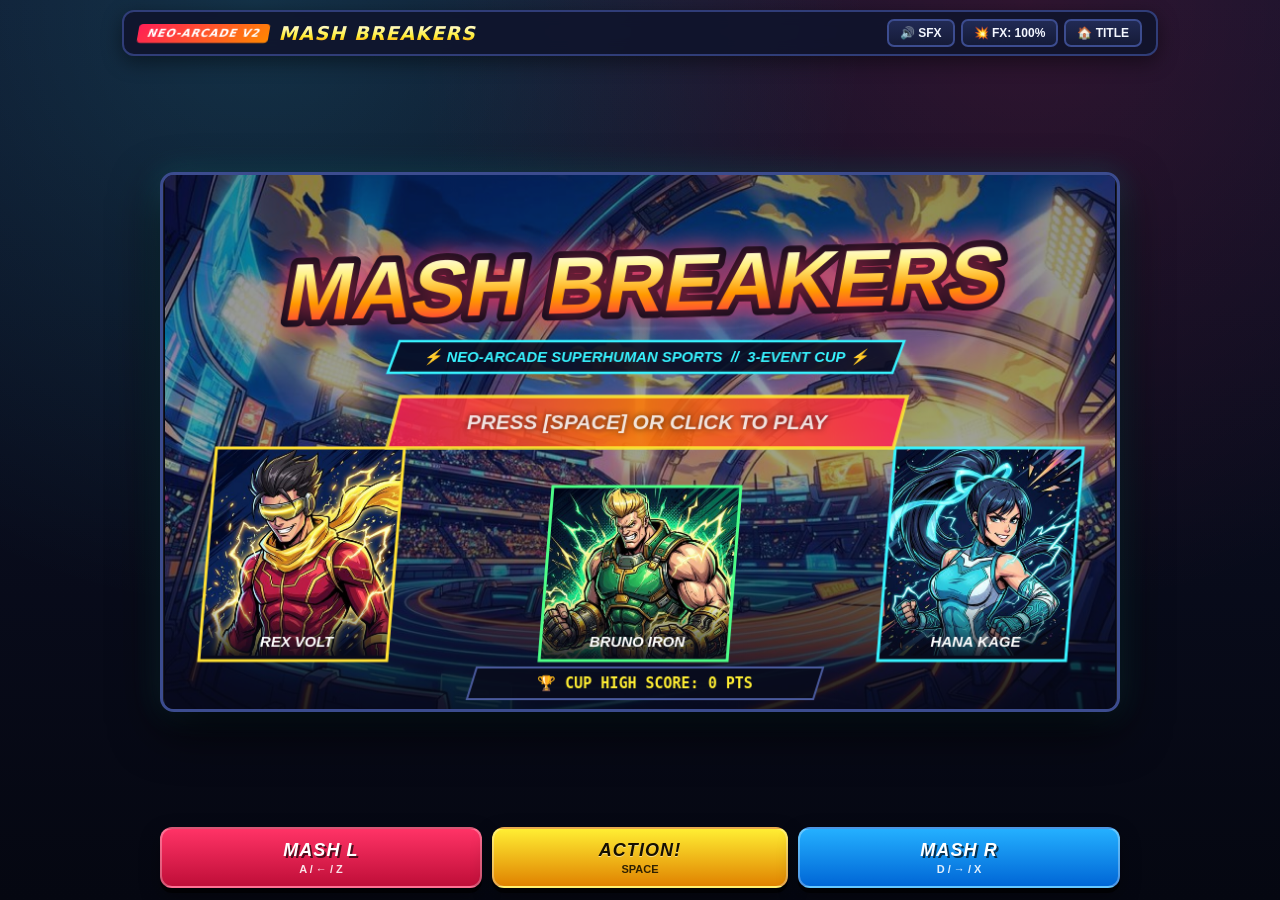
<file: index.html>
<!DOCTYPE html>
<html lang="ko">
<head>
  <meta charset="UTF-8" />
  <meta name="viewport" content="width=device-width, initial-scale=1.0, maximum-scale=1.0, user-scalable=no" />
  <title>MASH BREAKERS — Neo-Arcade Superhuman Sports</title>
  <link rel="stylesheet" href="style.css" />
</head>
<body>
  <div id="arcade-shell">
    <header id="top-bar">
      <div class="brand">
        <span class="badge">NEO-ARCADE V2</span>
        <h1>MASH BREAKERS</h1>
      </div>
      <div class="controls-bar">
        <button id="btn-sound" class="icon-btn" title="사운드 켜기/끄기">🔊 SFX</button>
        <button id="btn-shake" class="icon-btn" title="화면 흔들림/번쩍임 줄이기">💥 FX: 100%</button>
        <button id="btn-home" class="icon-btn" title="타이틀로 이동">🏠 TITLE</button>
      </div>
    </header>

    <main id="stage-wrap">
      <canvas id="game-canvas" width="960" height="540"></canvas>
      <div id="ad-overlay" class="hidden" aria-live="polite">
        <div class="ad-box">
          <div class="ad-tag">PORTAL SDK DEMO (Poki / CrazyGames)</div>
          <h2 id="ad-title">REWARDED AD SIMULATOR</h2>
          <p id="ad-desc">실제 포털 배포 시 여기서 보상형 광고가 재생됩니다.</p>
          <div class="ad-bar"><div id="ad-progress"></div></div>
        </div>
      </div>
    </main>

    <!-- PC Key Hint + Mobile Arcade Touch Deck -->
    <footer id="touch-deck">
      <button id="pad-left" class="arcade-btn btn-red" data-input="left">
        <span class="btn-label">MASH L</span>
        <span class="btn-key">A / ← / Z</span>
      </button>
      <button id="pad-action" class="arcade-btn btn-yellow" data-input="action">
        <span class="btn-label">ACTION!</span>
        <span class="btn-key">SPACE</span>
      </button>
      <button id="pad-right" class="arcade-btn btn-blue" data-input="right">
        <span class="btn-label">MASH R</span>
        <span class="btn-key">D / → / X</span>
      </button>
    </footer>
  </div>

  <script src="src/sdk.js"></script>
  <script src="src/audio.js"></script>
  <script src="src/juice.js"></script>
  <script src="src/sprites.js"></script>
  <script src="src/events.js"></script>
  <script src="src/main.js"></script>
</body>
</html>
</file>
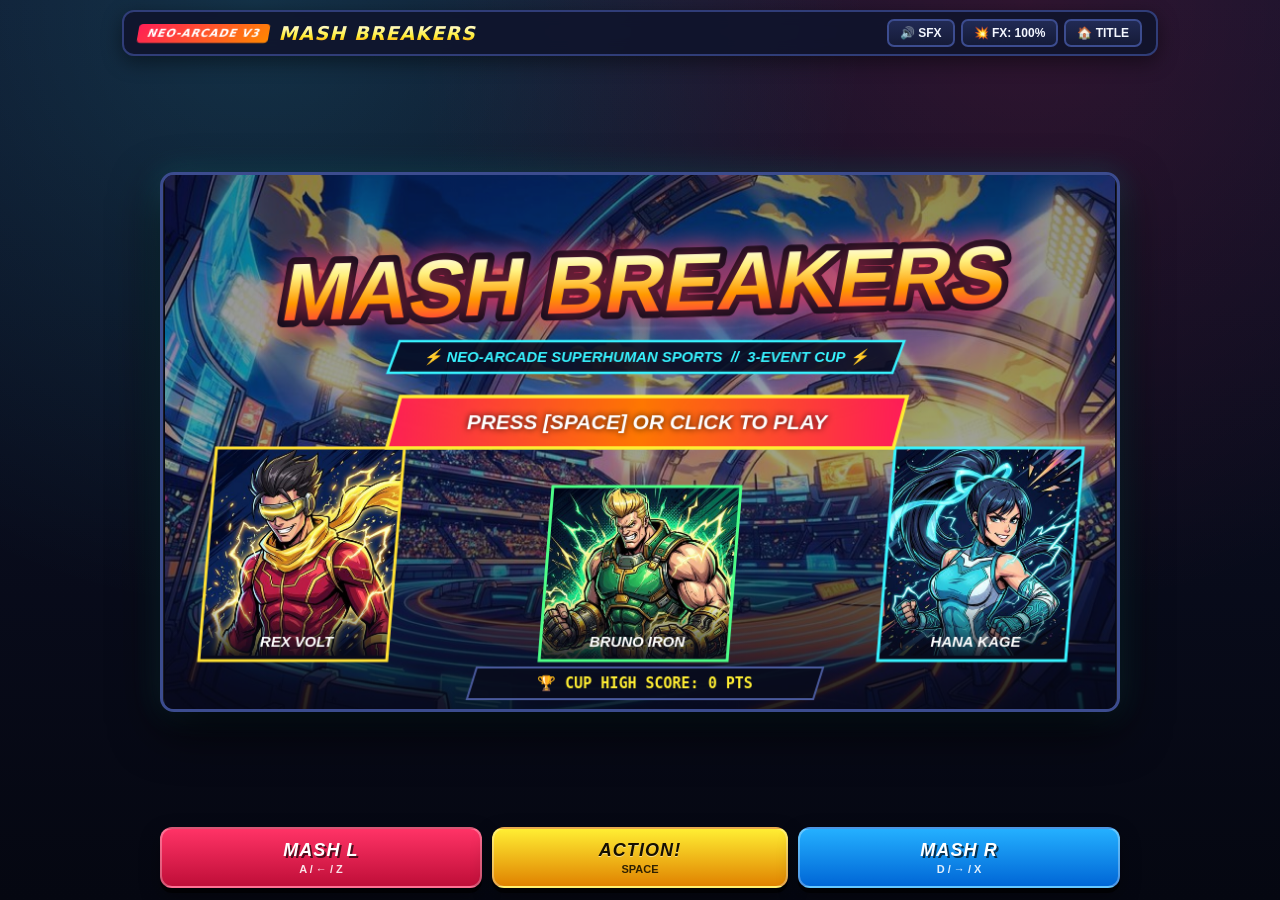
<file: v3/index.html>
<!DOCTYPE html>
<html lang="ko">
<head>
  <meta charset="UTF-8" />
  <meta name="viewport" content="width=device-width, initial-scale=1.0, maximum-scale=1.0, user-scalable=no" />
  <title>MASH BREAKERS — Neo-Arcade Superhuman Sports</title>
  <link rel="stylesheet" href="style.css" />
</head>
<body>
  <div id="arcade-shell">
    <header id="top-bar">
      <div class="brand">
        <span class="badge">NEO-ARCADE V3</span>
        <h1>MASH BREAKERS</h1>
      </div>
      <div class="controls-bar">
        <button id="btn-sound" class="icon-btn" title="사운드 켜기/끄기">🔊 SFX</button>
        <button id="btn-shake" class="icon-btn" title="화면 흔들림/번쩍임 줄이기">💥 FX: 100%</button>
        <button id="btn-home" class="icon-btn" title="타이틀로 이동">🏠 TITLE</button>
      </div>
    </header>

    <main id="stage-wrap">
      <canvas id="game-canvas" width="960" height="540"></canvas>
      <div id="ad-overlay" class="hidden" aria-live="polite">
        <div class="ad-box">
          <div class="ad-tag">PORTAL SDK DEMO (Poki / CrazyGames)</div>
          <h2 id="ad-title">REWARDED AD SIMULATOR</h2>
          <p id="ad-desc">실제 포털 배포 시 여기서 보상형 광고가 재생됩니다.</p>
          <div class="ad-bar"><div id="ad-progress"></div></div>
        </div>
      </div>
    </main>

    <!-- PC Key Hint + Mobile Arcade Touch Deck -->
    <footer id="touch-deck">
      <button id="pad-left" class="arcade-btn btn-red" data-input="left">
        <span class="btn-label">MASH L</span>
        <span class="btn-key">A / ← / Z</span>
      </button>
      <button id="pad-action" class="arcade-btn btn-yellow" data-input="action">
        <span class="btn-label">ACTION!</span>
        <span class="btn-key">SPACE</span>
      </button>
      <button id="pad-right" class="arcade-btn btn-blue" data-input="right">
        <span class="btn-label">MASH R</span>
        <span class="btn-key">D / → / X</span>
      </button>
    </footer>
  </div>

  <script src="src/sdk.js"></script>
  <script src="src/audio.js"></script>
  <script src="src/juice.js"></script>
  <script src="src/sprites.js"></script>
  <script src="src/events.js"></script>
  <script src="src/main.js"></script>
</body>
</html>
</file>
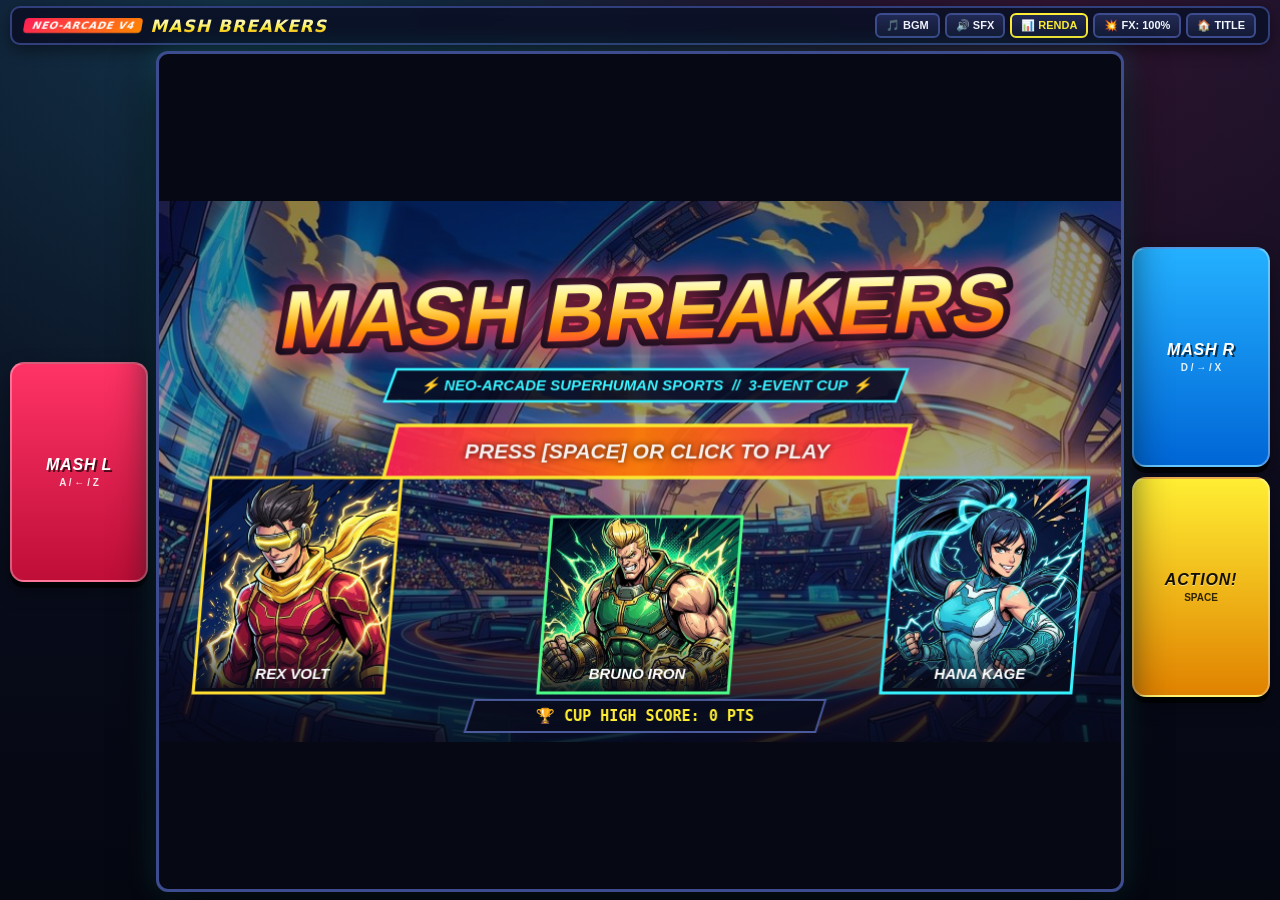
<file: v4/index.html>
<!DOCTYPE html>
<html lang="ko">
<head>
  <meta charset="UTF-8" />
  <meta name="viewport" content="width=device-width, initial-scale=1.0, maximum-scale=1.0, user-scalable=no, viewport-fit=cover" />
  <title>MASH BREAKERS V4 — Landscape Neo-Arcade Sports</title>
  <link rel="stylesheet" href="style.css" />
</head>
<body>
  <div id="arcade-shell">
    <header id="top-bar">
      <div class="brand">
        <span class="badge">NEO-ARCADE V4</span>
        <h1>MASH BREAKERS</h1>
      </div>
      <div class="controls-bar">
        <button id="btn-bgm" class="icon-btn" title="BGM 켜기/끄기">🎵 BGM</button>
        <button id="btn-sound" class="icon-btn" title="효과음/보이스 켜기/끄기">🔊 SFX</button>
        <button id="btn-renda" class="icon-btn" title="RENDA 연타 모니터 표시">📊 RENDA</button>
        <button id="btn-shake" class="icon-btn" title="화면 흔들림/번쩍임 줄이기">💥 FX: 100%</button>
        <button id="btn-home" class="icon-btn" title="타이틀로 이동">🏠 TITLE</button>
      </div>
    </header>

    <div id="landscape-deck">
      <!-- Left Landscape Wing (MASH L) -->
      <aside class="side-wing wing-left">
        <button id="pad-left" class="arcade-btn btn-red" data-input="left">
          <span class="btn-label">MASH L</span>
          <span class="btn-key">A / ← / Z</span>
        </button>
      </aside>

      <!-- Center 16:9 Widescreen Arcade Stage -->
      <main id="stage-wrap">
        <canvas id="game-canvas" width="960" height="540"></canvas>
        <div id="ad-overlay" class="hidden" aria-live="polite">
          <div class="ad-box">
            <div class="ad-tag">PORTAL SDK DEMO (Poki / CrazyGames)</div>
            <h2 id="ad-title">REWARDED AD SIMULATOR</h2>
            <p id="ad-desc">실제 포털 배포 시 여기서 보상형 광고가 재생됩니다.</p>
            <div class="ad-bar"><div id="ad-progress"></div></div>
          </div>
        </div>
      </main>

      <!-- Right Landscape Wing (MASH R + ACTION) -->
      <aside class="side-wing wing-right">
        <button id="pad-right" class="arcade-btn btn-blue" data-input="right">
          <span class="btn-label">MASH R</span>
          <span class="btn-key">D / → / X</span>
        </button>
        <button id="pad-action" class="arcade-btn btn-yellow" data-input="action">
          <span class="btn-label">ACTION!</span>
          <span class="btn-key">SPACE</span>
        </button>
      </aside>
    </div>
  </div>

  <script src="src/sdk.js"></script>
  <script src="src/renda.js"></script>
  <script src="src/audio.js"></script>
  <script src="src/juice.js"></script>
  <script src="src/sprites.js"></script>
  <script src="src/events.js"></script>
  <script src="src/main.js"></script>
</body>
</html>
</file>
<file: style.css>
* {
  box-sizing: border-box;
  margin: 0;
  padding: 0;
  user-select: none;
  -webkit-user-select: none;
  -webkit-touch-callout: none;
}

:root {
  --bg: #070914;
  --panel: rgba(15, 20, 44, 0.88);
  --border: #303d78;
  --text: #f4f7ff;
  --muted: #98a8d8;
  --accent: #ffee33;
  --cyan: #38f3ff;
  --red: #ff2255;
  --blue: #1496ff;
}

html, body {
  width: 100%;
  height: 100%;
  background:
    radial-gradient(circle at 20% 0%, rgba(56, 243, 255, 0.14) 0%, transparent 45%),
    radial-gradient(circle at 80% 0%, rgba(255, 34, 85, 0.14) 0%, transparent 45%),
    linear-gradient(180deg, #0e132b 0%, #050711 100%);
  color: var(--text);
  font-family: "Segoe UI", "Malgun Gothic", system-ui, -apple-system, sans-serif;
  overflow: hidden;
  touch-action: manipulation;
}

#arcade-shell {
  display: flex;
  flex-direction: column;
  align-items: center;
  justify-content: space-between;
  width: 100%;
  height: 100dvh;
  max-width: 1060px;
  margin: 0 auto;
  padding: 10px 12px 12px;
  gap: 8px;
}

#top-bar {
  width: 100%;
  display: flex;
  align-items: center;
  justify-content: space-between;
  background: var(--panel);
  backdrop-filter: blur(8px);
  border: 2px solid var(--border);
  border-radius: 12px;
  padding: 7px 14px;
  box-shadow: 0 6px 20px rgba(0, 0, 0, 0.45);
}

.brand {
  display: flex;
  align-items: center;
  gap: 10px;
}

.brand .badge {
  background: linear-gradient(135deg, #ff1e56, #ff8800);
  color: #fff;
  font-size: 11px;
  font-weight: 900;
  font-style: italic;
  letter-spacing: 0.08em;
  padding: 3px 9px;
  border-radius: 4px;
  transform: skewX(-10deg);
}

.brand h1 {
  font-size: 19px;
  font-weight: 900;
  font-style: italic;
  letter-spacing: 0.06em;
  background: linear-gradient(180deg, #ffffff 0%, #ffee33 65%, #ff8800 100%);
  -webkit-background-clip: text;
  -webkit-text-fill-color: transparent;
}

.controls-bar {
  display: flex;
  gap: 6px;
}

.icon-btn {
  background: linear-gradient(180deg, #212a54 0%, #151b38 100%);
  color: var(--text);
  border: 2px solid #3c4c8f;
  border-radius: 7px;
  padding: 5px 11px;
  font-size: 12px;
  font-weight: 800;
  cursor: pointer;
  transition: transform 0.08s ease, border-color 0.14s ease, box-shadow 0.14s ease;
}

.icon-btn:hover {
  border-color: var(--cyan);
  box-shadow: 0 0 12px rgba(56, 243, 255, 0.25);
}

.icon-btn:active {
  transform: translateY(2px);
}

#stage-wrap {
  position: relative;
  width: 100%;
  flex: 1 1 auto;
  min-height: 0;
  display: flex;
  align-items: center;
  justify-content: center;
}

#game-canvas {
  width: 100%;
  height: 100%;
  max-width: 960px;
  max-height: 540px;
  aspect-ratio: 16 / 9;
  object-fit: contain;
  background: #060814;
  border: 3px solid #3c4c8f;
  border-radius: 14px;
  box-shadow:
    0 18px 48px rgba(0, 0, 0, 0.75),
    0 0 30px rgba(56, 243, 255, 0.18),
    inset 0 0 0 1px rgba(255, 255, 255, 0.08);
  cursor: pointer;
}

#ad-overlay {
  position: absolute;
  inset: 0;
  background: rgba(5, 7, 18, 0.9);
  backdrop-filter: blur(6px);
  display: flex;
  align-items: center;
  justify-content: center;
  border-radius: 14px;
  z-index: 20;
}

#ad-overlay.hidden {
  display: none;
}

.ad-box {
  width: min(440px, 90%);
  background: #141936;
  border: 3px solid var(--accent);
  border-radius: 14px;
  padding: 24px;
  text-align: center;
  box-shadow: 0 14px 36px rgba(0, 0, 0, 0.75);
}

.ad-tag {
  display: inline-block;
  font-size: 11px;
  font-weight: 900;
  color: #090b18;
  background: var(--accent);
  padding: 3px 9px;
  border-radius: 4px;
  margin-bottom: 10px;
}

.ad-box h2 {
  font-size: 20px;
  margin-bottom: 8px;
}

.ad-box p {
  font-size: 13px;
  color: var(--muted);
  margin-bottom: 16px;
}

.ad-bar {
  width: 100%;
  height: 12px;
  background: #090c1c;
  border-radius: 6px;
  overflow: hidden;
  border: 1px solid #3c4c8f;
}

#ad-progress {
  width: 0%;
  height: 100%;
  background: linear-gradient(90deg, #ff2255, #ffee33, #38f3ff);
  transition: width 0.08s linear;
}

#touch-deck {
  width: 100%;
  max-width: 960px;
  display: grid;
  grid-template-columns: 1fr 0.92fr 1fr;
  gap: 10px;
}

.arcade-btn {
  display: flex;
  flex-direction: column;
  align-items: center;
  justify-content: center;
  padding: 11px 8px;
  border-radius: 12px;
  border: 2px solid rgba(255, 255, 255, 0.3);
  color: #fff;
  cursor: pointer;
  box-shadow: 0 5px 0 rgba(0, 0, 0, 0.7), 0 8px 20px rgba(0, 0, 0, 0.35);
  transition: transform 0.05s ease, box-shadow 0.05s ease, filter 0.05s ease;
}

.arcade-btn .btn-label {
  font-size: 18px;
  font-weight: 900;
  font-style: italic;
  letter-spacing: 0.06em;
  text-shadow: 2px 2px 0 rgba(0, 0, 0, 0.65);
}

.arcade-btn .btn-key {
  font-size: 11px;
  font-weight: 800;
  opacity: 0.88;
  margin-top: 2px;
}

.btn-red {
  background: linear-gradient(180deg, #ff3366 0%, #bf0e38 100%);
}

.btn-blue {
  background: linear-gradient(180deg, #24b0ff 0%, #0066d6 100%);
}

.btn-yellow {
  background: linear-gradient(180deg, #ffee33 0%, #e08200 100%);
  color: #161000;
}

.btn-yellow .btn-label {
  text-shadow: 0 1px 0 rgba(255, 255, 255, 0.5);
}

.arcade-btn:active,
.arcade-btn.pressed {
  transform: translateY(4px);
  box-shadow: 0 1px 0 rgba(0, 0, 0, 0.75);
  filter: brightness(1.18);
}

@media (max-width: 640px) {
  .brand h1 { font-size: 15px; }
  .brand .badge { display: none; }
  .arcade-btn { padding: 14px 4px; }
  .arcade-btn .btn-label { font-size: 15px; }
}
</file>
<file: v3/style.css>
* {
  box-sizing: border-box;
  margin: 0;
  padding: 0;
  user-select: none;
  -webkit-user-select: none;
  -webkit-touch-callout: none;
}

:root {
  --bg: #070914;
  --panel: rgba(15, 20, 44, 0.88);
  --border: #303d78;
  --text: #f4f7ff;
  --muted: #98a8d8;
  --accent: #ffee33;
  --cyan: #38f3ff;
  --red: #ff2255;
  --blue: #1496ff;
}

html, body {
  width: 100%;
  height: 100%;
  background:
    radial-gradient(circle at 20% 0%, rgba(56, 243, 255, 0.14) 0%, transparent 45%),
    radial-gradient(circle at 80% 0%, rgba(255, 34, 85, 0.14) 0%, transparent 45%),
    linear-gradient(180deg, #0e132b 0%, #050711 100%);
  color: var(--text);
  font-family: "Segoe UI", "Malgun Gothic", system-ui, -apple-system, sans-serif;
  overflow: hidden;
  touch-action: manipulation;
}

#arcade-shell {
  display: flex;
  flex-direction: column;
  align-items: center;
  justify-content: space-between;
  width: 100%;
  height: 100dvh;
  max-width: 1060px;
  margin: 0 auto;
  padding: 10px 12px 12px;
  gap: 8px;
}

#top-bar {
  width: 100%;
  display: flex;
  align-items: center;
  justify-content: space-between;
  background: var(--panel);
  backdrop-filter: blur(8px);
  border: 2px solid var(--border);
  border-radius: 12px;
  padding: 7px 14px;
  box-shadow: 0 6px 20px rgba(0, 0, 0, 0.45);
}

.brand {
  display: flex;
  align-items: center;
  gap: 10px;
}

.brand .badge {
  background: linear-gradient(135deg, #ff1e56, #ff8800);
  color: #fff;
  font-size: 11px;
  font-weight: 900;
  font-style: italic;
  letter-spacing: 0.08em;
  padding: 3px 9px;
  border-radius: 4px;
  transform: skewX(-10deg);
}

.brand h1 {
  font-size: 19px;
  font-weight: 900;
  font-style: italic;
  letter-spacing: 0.06em;
  background: linear-gradient(180deg, #ffffff 0%, #ffee33 65%, #ff8800 100%);
  -webkit-background-clip: text;
  -webkit-text-fill-color: transparent;
}

.controls-bar {
  display: flex;
  gap: 6px;
}

.icon-btn {
  background: linear-gradient(180deg, #212a54 0%, #151b38 100%);
  color: var(--text);
  border: 2px solid #3c4c8f;
  border-radius: 7px;
  padding: 5px 11px;
  font-size: 12px;
  font-weight: 800;
  cursor: pointer;
  transition: transform 0.08s ease, border-color 0.14s ease, box-shadow 0.14s ease;
}

.icon-btn:hover {
  border-color: var(--cyan);
  box-shadow: 0 0 12px rgba(56, 243, 255, 0.25);
}

.icon-btn:active {
  transform: translateY(2px);
}

#stage-wrap {
  position: relative;
  width: 100%;
  flex: 1 1 auto;
  min-height: 0;
  display: flex;
  align-items: center;
  justify-content: center;
}

#game-canvas {
  width: 100%;
  height: 100%;
  max-width: 960px;
  max-height: 540px;
  aspect-ratio: 16 / 9;
  object-fit: contain;
  background: #060814;
  border: 3px solid #3c4c8f;
  border-radius: 14px;
  box-shadow:
    0 18px 48px rgba(0, 0, 0, 0.75),
    0 0 30px rgba(56, 243, 255, 0.18),
    inset 0 0 0 1px rgba(255, 255, 255, 0.08);
  cursor: pointer;
}

#ad-overlay {
  position: absolute;
  inset: 0;
  background: rgba(5, 7, 18, 0.9);
  backdrop-filter: blur(6px);
  display: flex;
  align-items: center;
  justify-content: center;
  border-radius: 14px;
  z-index: 20;
}

#ad-overlay.hidden {
  display: none;
}

.ad-box {
  width: min(440px, 90%);
  background: #141936;
  border: 3px solid var(--accent);
  border-radius: 14px;
  padding: 24px;
  text-align: center;
  box-shadow: 0 14px 36px rgba(0, 0, 0, 0.75);
}

.ad-tag {
  display: inline-block;
  font-size: 11px;
  font-weight: 900;
  color: #090b18;
  background: var(--accent);
  padding: 3px 9px;
  border-radius: 4px;
  margin-bottom: 10px;
}

.ad-box h2 {
  font-size: 20px;
  margin-bottom: 8px;
}

.ad-box p {
  font-size: 13px;
  color: var(--muted);
  margin-bottom: 16px;
}

.ad-bar {
  width: 100%;
  height: 12px;
  background: #090c1c;
  border-radius: 6px;
  overflow: hidden;
  border: 1px solid #3c4c8f;
}

#ad-progress {
  width: 0%;
  height: 100%;
  background: linear-gradient(90deg, #ff2255, #ffee33, #38f3ff);
  transition: width 0.08s linear;
}

#touch-deck {
  width: 100%;
  max-width: 960px;
  display: grid;
  grid-template-columns: 1fr 0.92fr 1fr;
  gap: 10px;
}

.arcade-btn {
  display: flex;
  flex-direction: column;
  align-items: center;
  justify-content: center;
  padding: 11px 8px;
  border-radius: 12px;
  border: 2px solid rgba(255, 255, 255, 0.3);
  color: #fff;
  cursor: pointer;
  box-shadow: 0 5px 0 rgba(0, 0, 0, 0.7), 0 8px 20px rgba(0, 0, 0, 0.35);
  transition: transform 0.05s ease, box-shadow 0.05s ease, filter 0.05s ease;
}

.arcade-btn .btn-label {
  font-size: 18px;
  font-weight: 900;
  font-style: italic;
  letter-spacing: 0.06em;
  text-shadow: 2px 2px 0 rgba(0, 0, 0, 0.65);
}

.arcade-btn .btn-key {
  font-size: 11px;
  font-weight: 800;
  opacity: 0.88;
  margin-top: 2px;
}

.btn-red {
  background: linear-gradient(180deg, #ff3366 0%, #bf0e38 100%);
}

.btn-blue {
  background: linear-gradient(180deg, #24b0ff 0%, #0066d6 100%);
}

.btn-yellow {
  background: linear-gradient(180deg, #ffee33 0%, #e08200 100%);
  color: #161000;
}

.btn-yellow .btn-label {
  text-shadow: 0 1px 0 rgba(255, 255, 255, 0.5);
}

.arcade-btn:active,
.arcade-btn.pressed {
  transform: translateY(4px);
  box-shadow: 0 1px 0 rgba(0, 0, 0, 0.75);
  filter: brightness(1.18);
}

@media (max-width: 640px) {
  .brand h1 { font-size: 15px; }
  .brand .badge { display: none; }
  .arcade-btn { padding: 14px 4px; }
  .arcade-btn .btn-label { font-size: 15px; }
}
</file>
<file: v4/style.css>
* {
  box-sizing: border-box;
  margin: 0;
  padding: 0;
  user-select: none;
  -webkit-user-select: none;
  -webkit-touch-callout: none;
}

:root {
  --bg: #060812;
  --panel: rgba(12, 17, 38, 0.9);
  --border: #31407c;
  --text: #f4f7ff;
  --muted: #98a8d8;
  --accent: #ffee33;
  --cyan: #38f3ff;
  --red: #ff2255;
  --blue: #1496ff;
}

html, body {
  width: 100%;
  height: 100%;
  background:
    radial-gradient(circle at 18% 0%, rgba(56, 243, 255, 0.14) 0%, transparent 45%),
    radial-gradient(circle at 82% 0%, rgba(255, 34, 85, 0.14) 0%, transparent 45%),
    linear-gradient(180deg, #0d1229 0%, #050711 100%);
  color: var(--text);
  font-family: "Segoe UI", "Malgun Gothic", system-ui, -apple-system, sans-serif;
  overflow: hidden;
  touch-action: manipulation;
}

#arcade-shell {
  display: flex;
  flex-direction: column;
  width: 100%;
  height: 100dvh;
  max-width: 1380px;
  margin: 0 auto;
  padding: 6px 10px 8px;
  gap: 6px;
}

#top-bar {
  width: 100%;
  flex: 0 0 auto;
  display: flex;
  align-items: center;
  justify-content: space-between;
  background: var(--panel);
  backdrop-filter: blur(8px);
  border: 2px solid var(--border);
  border-radius: 10px;
  padding: 5px 12px;
  box-shadow: 0 5px 16px rgba(0, 0, 0, 0.45);
}

.brand {
  display: flex;
  align-items: center;
  gap: 8px;
}

.brand .badge {
  background: linear-gradient(135deg, #ff1e56, #ff8800);
  color: #fff;
  font-size: 10px;
  font-weight: 900;
  font-style: italic;
  letter-spacing: 0.08em;
  padding: 2px 8px;
  border-radius: 4px;
  transform: skewX(-10deg);
}

.brand h1 {
  font-size: 17px;
  font-weight: 900;
  font-style: italic;
  letter-spacing: 0.06em;
  background: linear-gradient(180deg, #ffffff 0%, #ffee33 65%, #ff8800 100%);
  -webkit-background-clip: text;
  -webkit-text-fill-color: transparent;
}

.controls-bar {
  display: flex;
  gap: 5px;
  flex-wrap: wrap;
}

.icon-btn {
  background: linear-gradient(180deg, #212a54 0%, #141a36 100%);
  color: var(--text);
  border: 2px solid #3c4c8f;
  border-radius: 6px;
  padding: 4px 9px;
  font-size: 11px;
  font-weight: 800;
  cursor: pointer;
  transition: transform 0.07s ease, border-color 0.14s ease, box-shadow 0.14s ease;
}

.icon-btn:hover {
  border-color: var(--cyan);
  box-shadow: 0 0 10px rgba(56, 243, 255, 0.25);
}

.icon-btn.active {
  border-color: var(--accent);
  color: var(--accent);
}

.icon-btn:active {
  transform: translateY(2px);
}

/* LANDSCAPE WIDESCREEN ARCADE DECK (Left Wing | 16:9 Stage | Right Wing) */
#landscape-deck {
  flex: 1 1 auto;
  min-height: 0;
  width: 100%;
  display: grid;
  grid-template-columns: minmax(96px, 138px) 1fr minmax(96px, 138px);
  gap: 8px;
  align-items: stretch;
}

.side-wing {
  display: flex;
  flex-direction: column;
  justify-content: center;
  gap: 10px;
}

#stage-wrap {
  position: relative;
  width: 100%;
  height: 100%;
  min-width: 0;
  min-height: 0;
  display: flex;
  align-items: center;
  justify-content: center;
}

#game-canvas {
  width: 100%;
  height: 100%;
  max-width: 100%;
  max-height: 100%;
  aspect-ratio: 16 / 9;
  object-fit: contain;
  background: #060814;
  border: 3px solid #3c4c8f;
  border-radius: 12px;
  box-shadow:
    0 16px 44px rgba(0, 0, 0, 0.78),
    0 0 28px rgba(56, 243, 255, 0.2);
  cursor: pointer;
}

.arcade-btn {
  flex: 1 1 0;
  max-height: 220px;
  min-height: 78px;
  display: flex;
  flex-direction: column;
  align-items: center;
  justify-content: center;
  padding: 10px 6px;
  border-radius: 14px;
  border: 2px solid rgba(255, 255, 255, 0.32);
  color: #fff;
  cursor: pointer;
  box-shadow: 0 6px 0 rgba(0, 0, 0, 0.72), 0 8px 20px rgba(0, 0, 0, 0.38);
  transition: transform 0.05s ease, box-shadow 0.05s ease, filter 0.05s ease;
}

.arcade-btn .btn-label {
  font-size: 16px;
  font-weight: 900;
  font-style: italic;
  letter-spacing: 0.05em;
  text-shadow: 2px 2px 0 rgba(0, 0, 0, 0.65);
}

.arcade-btn .btn-key {
  font-size: 10px;
  font-weight: 800;
  opacity: 0.88;
  margin-top: 3px;
}

.btn-red {
  background: linear-gradient(180deg, #ff3366 0%, #bf0e38 100%);
}

.btn-blue {
  background: linear-gradient(180deg, #24b0ff 0%, #0066d6 100%);
}

.btn-yellow {
  background: linear-gradient(180deg, #ffee33 0%, #e08200 100%);
  color: #161000;
}

.btn-yellow .btn-label {
  text-shadow: 0 1px 0 rgba(255, 255, 255, 0.5);
}

.arcade-btn:active,
.arcade-btn.pressed {
  transform: translateY(4px);
  box-shadow: 0 1px 0 rgba(0, 0, 0, 0.78);
  filter: brightness(1.18);
}

#ad-overlay {
  position: absolute;
  inset: 0;
  background: rgba(5, 7, 18, 0.9);
  backdrop-filter: blur(6px);
  display: flex;
  align-items: center;
  justify-content: center;
  border-radius: 12px;
  z-index: 20;
}

#ad-overlay.hidden {
  display: none;
}

.ad-box {
  width: min(440px, 90%);
  background: #141936;
  border: 3px solid var(--accent);
  border-radius: 14px;
  padding: 22px;
  text-align: center;
  box-shadow: 0 14px 36px rgba(0, 0, 0, 0.75);
}

.ad-tag {
  display: inline-block;
  font-size: 11px;
  font-weight: 900;
  color: #090b18;
  background: var(--accent);
  padding: 3px 9px;
  border-radius: 4px;
  margin-bottom: 10px;
}

.ad-box h2 { font-size: 20px; margin-bottom: 8px; }
.ad-box p { font-size: 13px; color: var(--muted); margin-bottom: 16px; }

.ad-bar {
  width: 100%;
  height: 12px;
  background: #090c1c;
  border-radius: 6px;
  overflow: hidden;
  border: 1px solid #3c4c8f;
}

#ad-progress {
  width: 0%;
  height: 100%;
  background: linear-gradient(90deg, #ff2255, #ffee33, #38f3ff);
  transition: width 0.08s linear;
}

/* Compact vertical stack fallback only on narrow portrait screens */
@media (max-aspect-ratio: 1/1) and (max-width: 720px) {
  #landscape-deck {
    grid-template-columns: 1fr 1fr;
    grid-template-rows: 1fr auto;
  }
  #stage-wrap {
    grid-column: 1 / -1;
    grid-row: 1;
  }
  .wing-left {
    grid-column: 1;
    grid-row: 2;
  }
  .wing-right {
    grid-column: 2;
    grid-row: 2;
    flex-direction: row;
  }
  .arcade-btn {
    min-height: 62px;
    max-height: 76px;
  }
  .brand .badge { display: none; }
}
</file>
